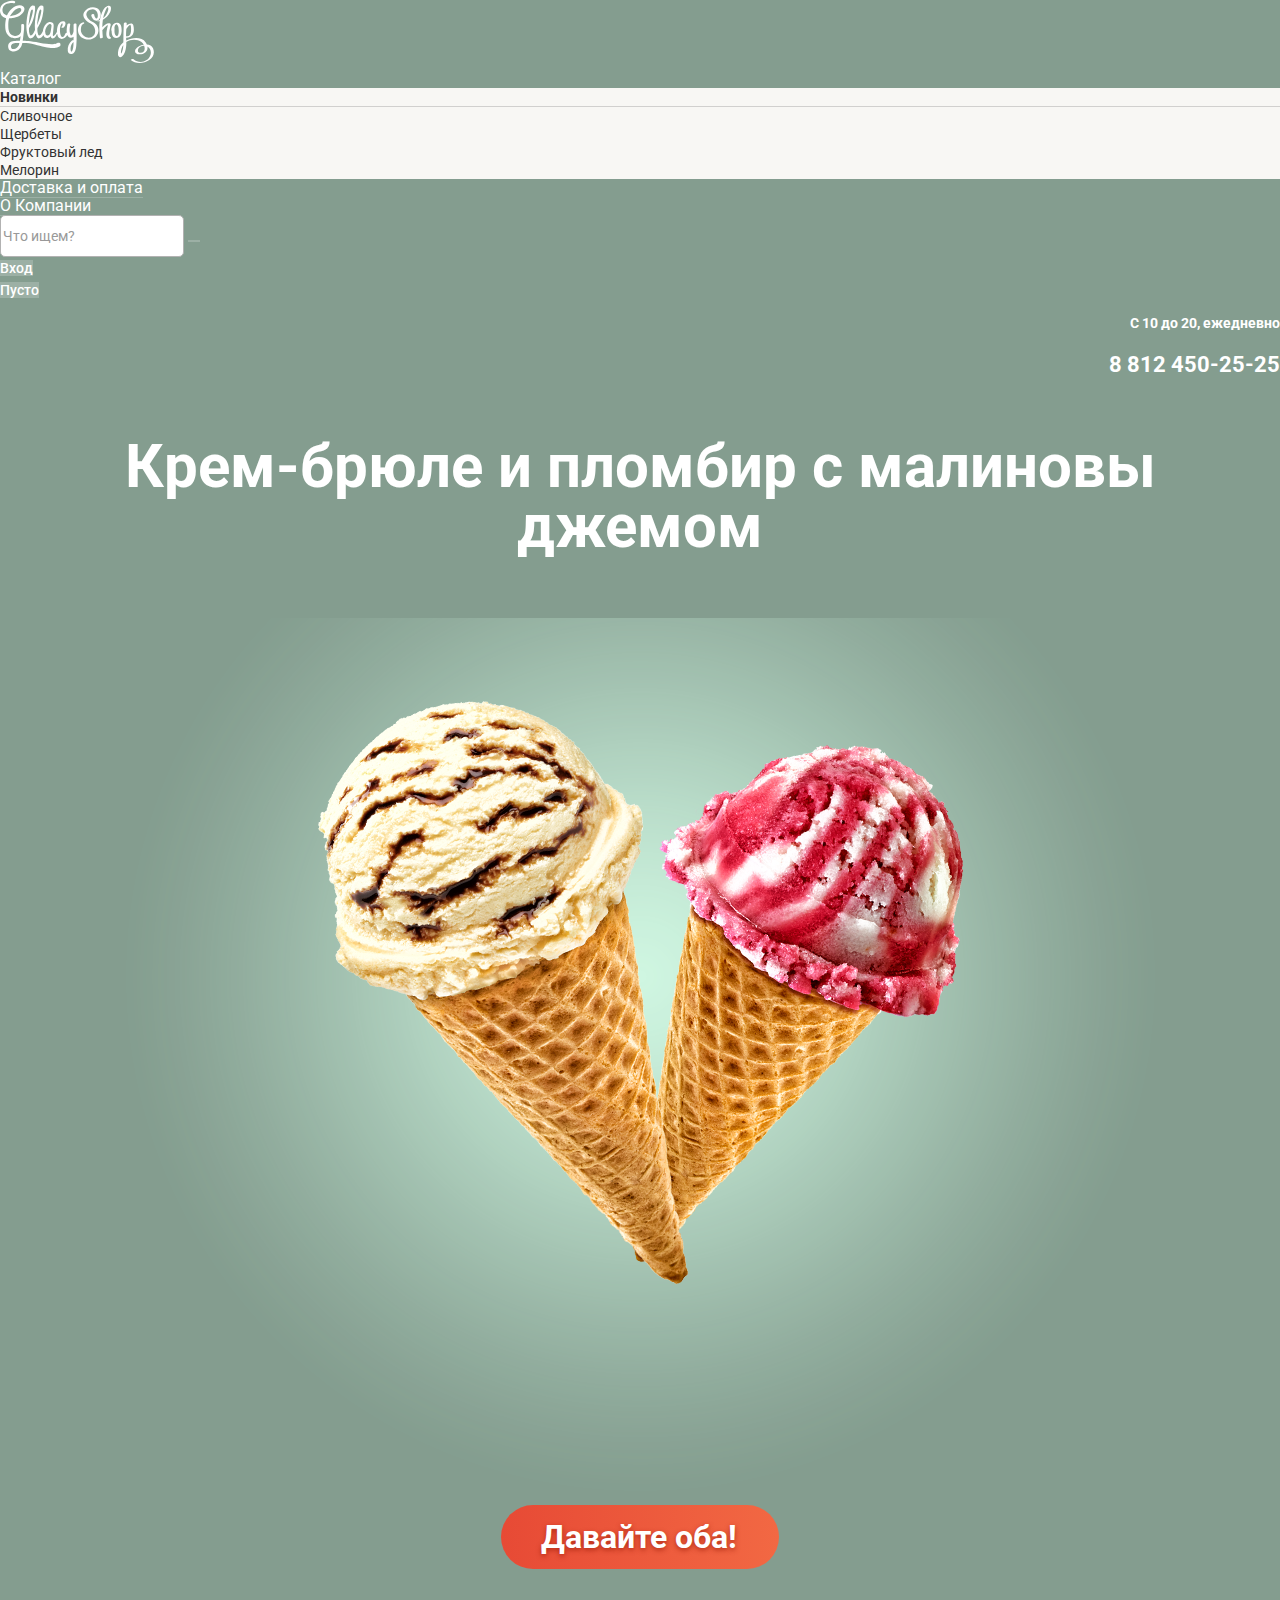
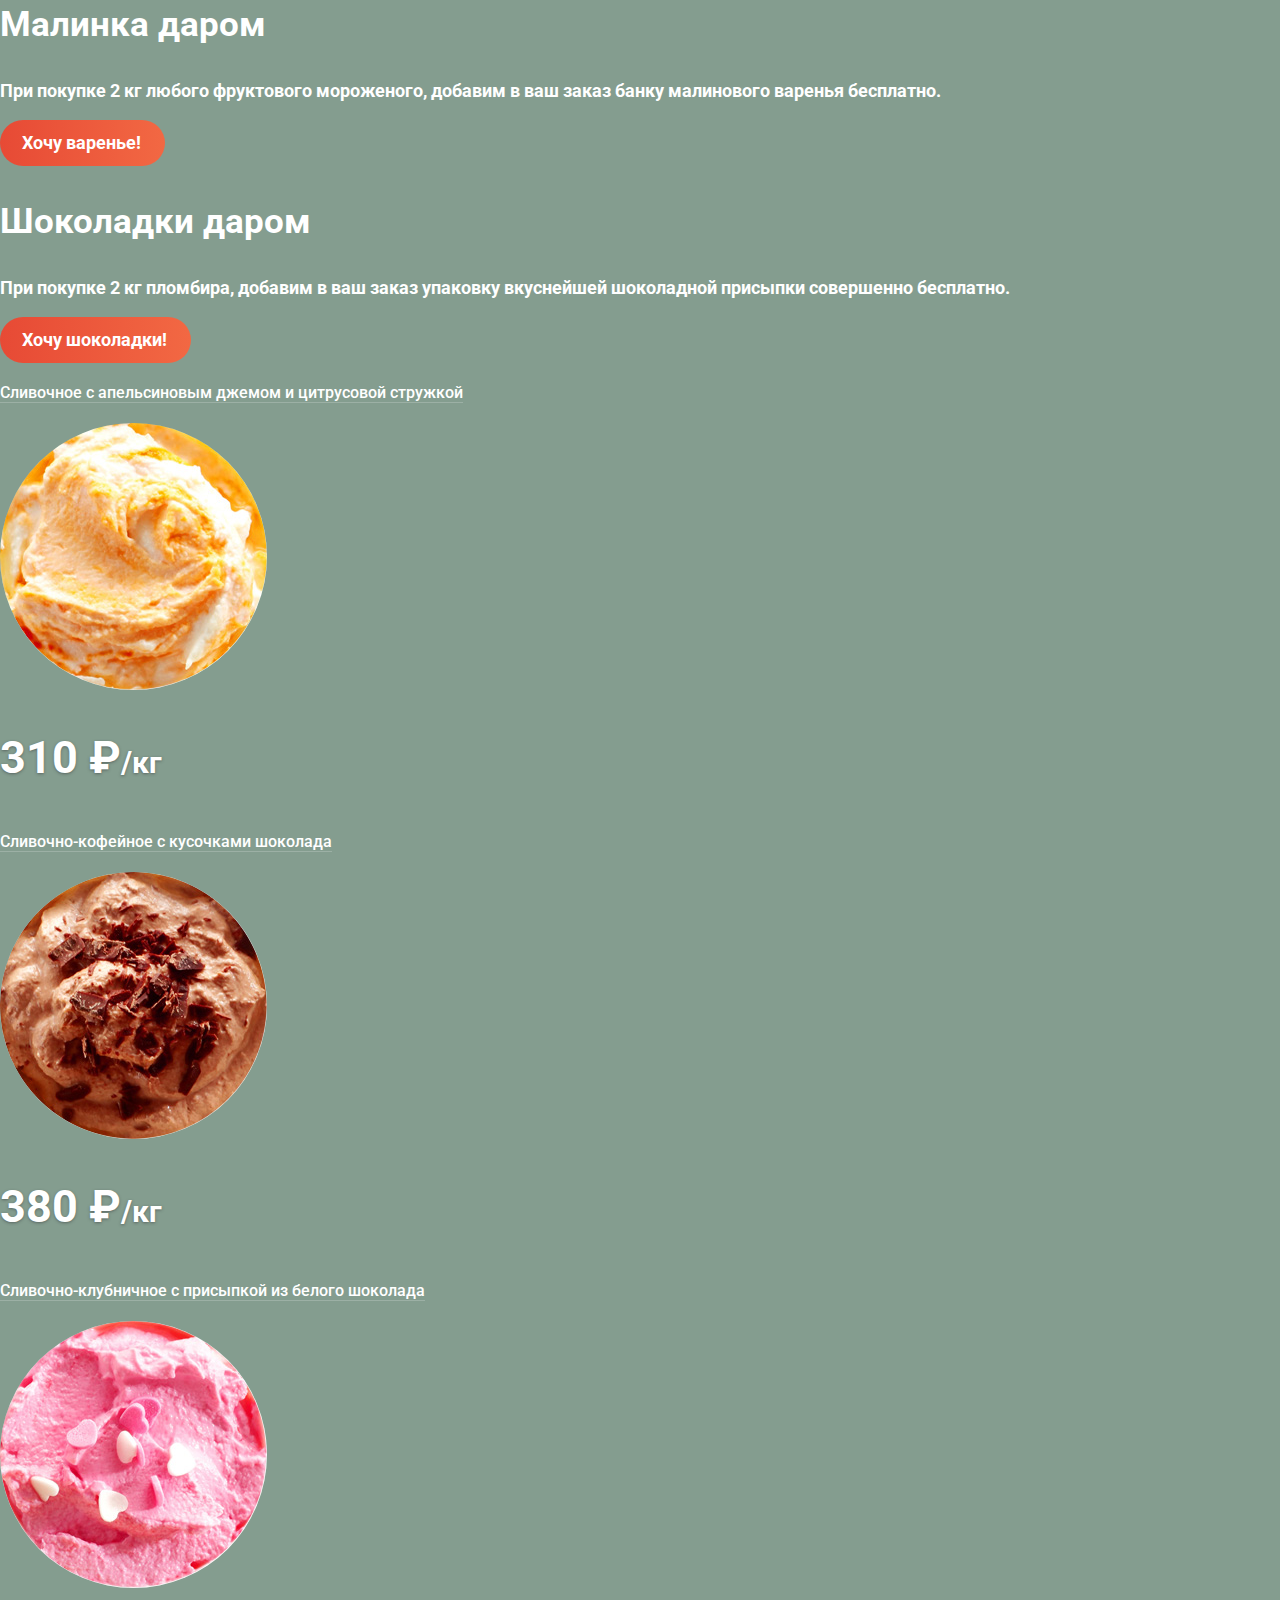
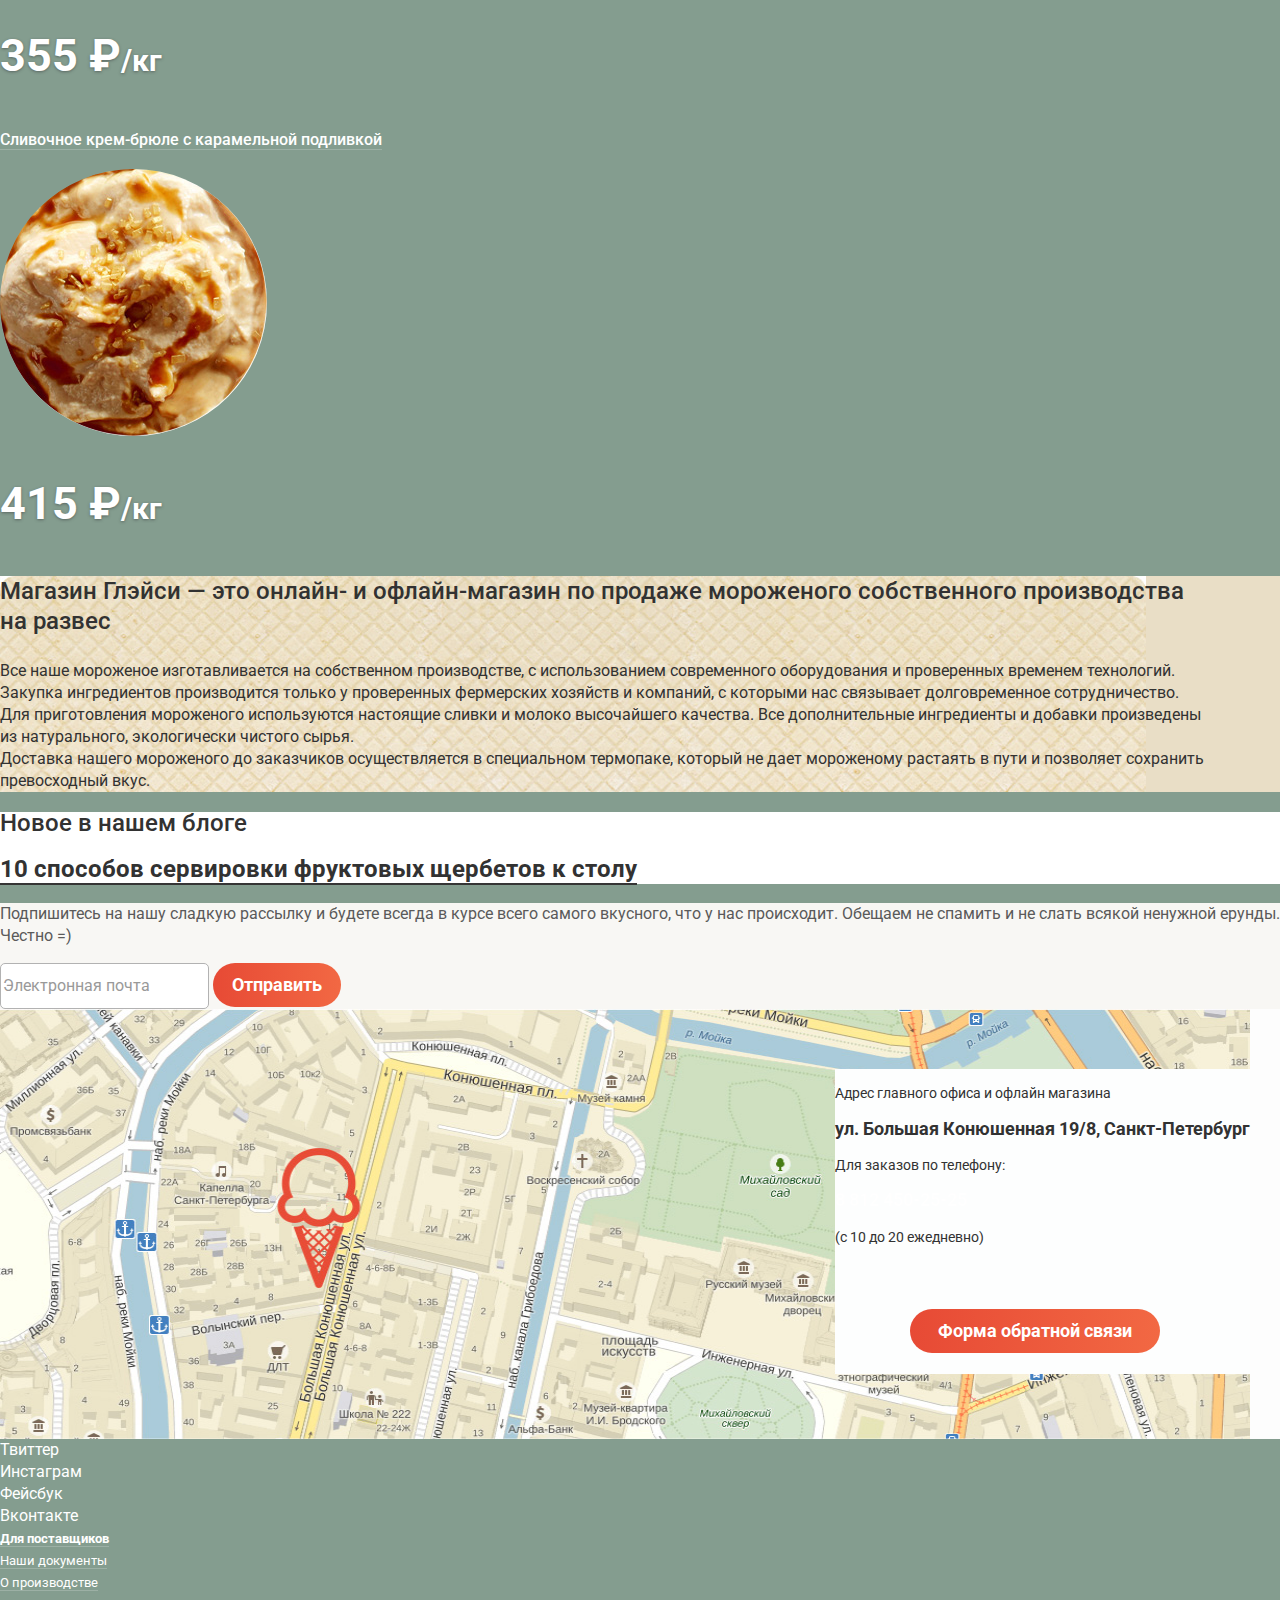
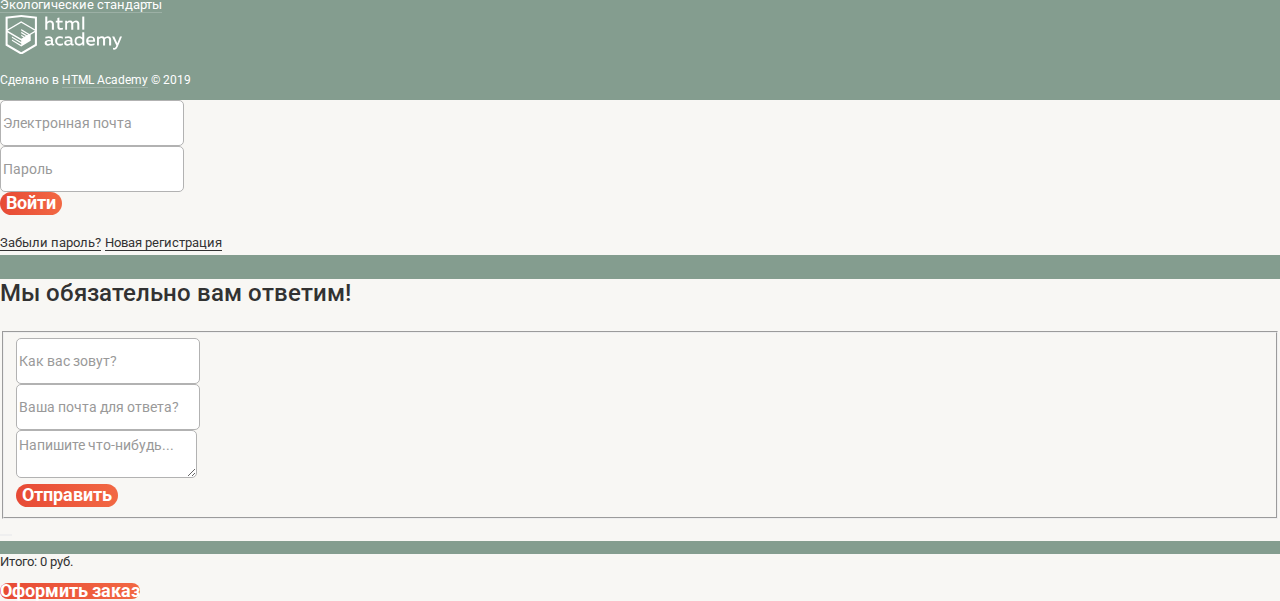
<file: index.html>
<!DOCTYPE html>
<html lang="ru">
  <head>
    <meta charset="utf-8">
    <title>Gllacy Shop</title>
    <link href="https://fonts.googleapis.com/css?family=Roboto:400,500,700&display=swap&subset=cyrillic" rel="stylesheet">
    <link href="css/normalize.css" rel="stylesheet">
    <link href="css/style.css" rel="stylesheet">
  </head>
  <body class="page-body">
    <header class="page-header">

      <a class="page-logo">
        <img class="page-logo__img" src="img/logo.svg" width="154" height="64" alt="Логотип магазина мороженого Gllacy Shop">
      </a>

      <nav class="page-nav">
        <ul class="page-nav__list list-style-reset">
          <li class="page-nav__item catalog-dropdown">
            <a class="page-nav__link" href="#">Каталог</a>
            <ul class="catalog-dropdown__list list-style-reset">
              <li class="catalog-dropdown__item catalog-dropdown__item--new">
                <a class="catalog-dropdown__link" href="#">Новинки</a>
              </li>
              <li class="catalog-dropdown__item">
                <a class="catalog-dropdown__link" href="catalog.html">Сливочное</a>
              </li>
              <li class="catalog-dropdown__item">
                <a class="catalog-dropdown__link" href="#">Щербеты</a>
              </li>
              <li class="catalog-dropdown__item">
                <a class="catalog-dropdown__link" href="#">Фруктовый лед</a>
              </li>
              <li class="catalog-dropdown__item">
                <a class="catalog-dropdown__link" href="#">Мелорин</a>
              </li>
            </ul>
          </li>
          <li class="page-nav__item">
            <a class="page-nav__link" href="conditions.html">Доставка и&nbsp;оплата</a>
          </li>
          <li class="page-nav__item">
            <a class="page-nav__link" href="about-company.html">О&nbsp;Компании</a>
          </li>
        </ul>
      </nav>

      <form class="pop-up pop-up-page-search" method="get" name="search" action="https://echo.htmlacademy.ru" aria-label="Форма для поиска по сайту">
        <input class="pop-up-page-search__input input-style" type="search" name="search" placeholder="Что ищем?" aria-label="Поле для ввода запроса">
        <button class="btn btn-ui btn-search" type="submit" aria-label="Кнопка отправки запроса"></button>
      </form>

      <ul class="interface-btns-list list-style-reset">
        <li class="interface-btns-list__item btn-enter">
          <a class="btn btn-ui btn-enter" href="#">Вход</a>
        </li>
        <li class="interface-btns-list__item btn-cart">
          <a class="btn btn-ui btn-cart" href="#">Пусто</a>
        </li>
      </ul>

      <p class="work-time">С&nbsp;10&nbsp;до&nbsp;20, ежедневно</p>
      <p class="telephone">
        <a class="telephone__link" href="tel:+78124502525" aria-label="Телефон по которому с нами можно связаться">8&nbsp;812 450-25-25</a>
      </p>

    </header>
    <main class="page-main">

      <h1 class="visually-hidden">Магазин мороженого Gllacy Shop</h1>

      <section class="slider">
        <h2 class="visually-hidden">Популярные наборы</h2>

        <input class="slider__input visually-hidden" type="radio" name="toggle" id="btn-1" aria-label="Кнопка показывающая первый слайд" checked>
        <input class="slider__input visually-hidden" type="radio" name="toggle" id="btn-2" aria-label="Кнопка показывающая второй слайд">
        <input class="slider__input visually-hidden" type="radio" name="toggle" id="btn-3" aria-label="Кнопка показывающая третий слайд">

        <div class="slider__controls">
          <label class="slider__label" for="btn-1"></label>
          <label class="slider__label" for="btn-2"></label>
          <label class="slider__label" for="btn-3"></label>
        </div>

        <div class="slider__slides">
          <div class="slide slide-1">
            <h3 class="slide__title">Крем-брюле и&nbsp;пломбир с&nbsp;малиновы джемом</h3>
            <img class="slide__img" src="img/2icecream-1.png" width="1045" height="881" alt="Крем-брюле и&nbsp;пломбир с&nbsp;малиновы джемом">
            <a class="btn btn--orange slide__link" href="#">Давайте оба!</a>
          </div>

          <div class="slide slide-2 visually-hidden">
            <h3 class="slide__title">Шоколадный пломбир и&nbsp;лимонный сорбет</h3>
            <img class="slide__img" src="img/2icecream-2.png" width="1045" height="881" alt="Шоколадный пломбир и&nbsp;лимонный сорбет">
              <a class="btn btn--orange slide__link" href="#">Давайте оба!</a>
          </div>

          <div class="slide slide-3 visually-hidden">
            <h3 class="slide__title">Пломбир с&nbsp;помадкой и&nbsp;клубничный щербет</h3>
            <img class="slide__img" src="img/2icecream-3.png" width="1045" height="881" alt="Пломбир с&nbsp;помадкой и&nbsp;клубничный щербет">
              <a class="btn btn--orange slide__link" href="#">Давайте оба!</a>
          </div>
        </div>
      </section>

      <section class="stock">
        <h2 class="visually-hidden">Акции</h2>

        <ul class="stock__list list-style-reset">
          <li class="stock__item">
            <h3 class="stock__subtitle">Малинка даром</h3>
            <p class="stock__info">При покупке 2&nbsp;кг любого фруктового мороженого, добавим в&nbsp;ваш заказ банку малинового варенья бесплатно.</p>
            <a class="btn btn--orange stock__link" href="#">Хочу варенье!</a>
          </li>

          <li class="stock__item">
            <h3 class="stock__subtitle">Шоколадки даром</h3>
            <p class="stock__info">При покупке 2&nbsp;кг пломбира, добавим в&nbsp;ваш заказ упаковку вкуснейшей шоколадной присыпки совершенно бесплатно.</p>
            <a class="btn btn--orange stock__link" href="#">Хочу шоколадки!</a>
          </li>
        </ul>
      </section>

      <section class="hit">
        <h2 class="visually-hidden">Хит продаж</h2>

        <ul class="catalog__list list-style-reset">
          <li class="catalog__item">
            <article class="product">
              <h3 class="product__title">
                <a class="product__link" href="#">Сливочное с&nbsp;апельсиновым джемом и&nbsp;цитрусовой стружкой</a>
              </h3>
              <p class="product__image-wrapper">
                <a class="product__link" href="#">
                  <img class="product__image" src="img/icecrm1.jpg" width="267" height="267" alt="Сливочное с&nbsp;апельсиновым джемом и&nbsp;цитрусовой стружкой">
                </a>
              </p>
              <p class="product__price">310&nbsp;₽<span class="weight-unit">/кг</span></p>
            </article>
          </li>

          <li class="catalog__item">
            <article class="product">
              <h3 class="product__title">
                <a class="product__link" href="#">Сливочно-кофейное с&nbsp;кусочками шоколада</a>
              </h3>
              <p class="product__image-wrapper">
                <a class="product__link" href="#">
                  <img class="product__image" src="img/icecrm2.jpg" width="267" height="267" alt="Сливочно-кофейное с&nbsp;кусочками шоколада">
                </a>
              </p>
              <p class="product__price">380&nbsp;₽<span class="weight-unit">/кг</span></p>
            </article>
          </li>

          <li class="catalog__item">
            <article class="product">
              <h3 class="product__title">
                <a class="product__link" href="#">Сливочно-клубничное с&nbsp;присыпкой из&nbsp;белого шоколада</a>
              </h3>
              <p class="product__image-wrapper">
                <a class="product__link" href="#">
                  <img class="product__image" src="img/icecrm3.jpg" width="267" height="267" alt="Сливочно-клубничное с&nbsp;присыпкой из&nbsp;белого шоколада">
                </a>
              </p>
              <p class="product__price">355&nbsp;₽<span class="weight-unit">/кг</span></p>
            </article>
          </li>

          <li class="catalog__item">
            <article class="product">
              <h3 class="product__title">
                <a class="product__link" href="#">Сливочное крем-брюле с&nbsp;карамельной подливкой</a>
              </h3>
              <p class="product__image-wrapper">
                <a class="product__link" href="#">
                  <img class="product__image" src="img/icecrm4.jpg" width="267" height="267" alt="Сливочное крем-брюле с&nbsp;карамельной подливкой">
                </a>
              </p>
              <p class="product__price">415&nbsp;₽<span class="weight-unit">/кг</span></p>
            </article>
          </li>
        </ul>
      </section>

      <section class="about">
        <h2 class="visually-hidden">О магазине Gllacy Shop</h2>

        <p class="about__lead">Магазин Глэйси&nbsp;&mdash; это онлайн- и&nbsp;офлайн-магазин по&nbsp;продаже мороженого собственного производства на&nbsp;развес</p>

        <ul class="about-list list-style-reset">
          <li class="about__item">Все наше мороженое изготавливается на&nbsp;собственном производстве, с&nbsp;использованием современного оборудования и&nbsp;проверенных временем технологий.
          </li>

          <li class="about__item">Закупка ингредиентов производится только у&nbsp;проверенных фермерских хозяйств и&nbsp;компаний, с&nbsp;которыми нас связывает долговременное сотрудничество.
          </li>

          <li class="about__item">Для приготовления мороженого используются настоящие сливки и&nbsp;молоко высочайшего качества. Все дополнительные ингредиенты и&nbsp;добавки произведены из&nbsp;натурального, экологически чистого сырья.
          </li>

          <li class="about__item">Доставка нашего мороженого до&nbsp;заказчиков осуществляется в&nbsp;специальном термопаке, который не&nbsp;дает мороженому растаять в&nbsp;пути и&nbsp;позволяет сохранить превосходный вкус.
          </li>
        </ul>
      </section>

      <article class="preview">
        <h2 class="title preview__title">Новое в&nbsp;нашем блоге</h2>

        <h3 class="preview__heading">
          <a class="preview__link" href="#">10&nbsp;способов сервировки фруктовых щербетов к&nbsp;столу</a>
        </h3>
      </article>

      <section class="subscribe">
        <h2 class="visually-hidden">Сладкая рассылка</h2>

        <p>Подпишитесь на&nbsp;нашу сладкую рассылку и&nbsp;будете всегда в&nbsp;курсе всего самого вкусного, что у&nbsp;нас происходит. Обещаем не&nbsp;спамить и&nbsp;не&nbsp;слать всякой ненужной ерунды. Честно =)</p>

        <form class="subscribe__form subscribe-form" method="get" name="subscribe" action="https://echo.htmlacademy.ru" aria-label="Форма обратной связи">
          <input class="input-text subscribe-form__input input-style" type="text" name="email" placeholder="Электронная почта" aria-label="Поле для ввода адреса электронной почты пользователя">
          <button class="btn btn--orange subscribe-form__btn" type="submit" value="send-sub">Отправить</button>
        </form>
      </section>

      <section class="contacts">
        <h2 class="visually-hidden">Как нас найти</h2>

        <img src="img/map-and-pointer.jpg" width="1250" height="430" alt="Наше местоположение на карте">

        <div class="contacts-info">
          <p class="contacts-info__text">Адрес главного офиса и&nbsp;офлайн магазина</p>
          <address class="contacts-info__address">ул. Большая Конюшенная 19/8, Санкт-Петербург</address>
          <p class="contacts-info__text">Для заказов по телефону:</p>
          <a class="contacts-info__phone" href="tel:+78124502525" aria-label="Телефон по которому с нами можно связаться">8&nbsp;812 450-25-25</a>
          <p class="contacts-info__text">(с 10 до 20 ежедневно)</p>
        </div>

        <a class="btn btn--orange contacts-info__btn" href="#">Форма обратной связи</a>
      </section>

    </main>
    <footer class="page-footer">

      <ul class="socials list-style-reset">
        <li class="socials__btn">
          <a class="socials__link" href="#" aria-label="Наш аккаунт в Твиттере">Твиттер</a>
        </li>
        <li class="socials__btn">
          <a class="socials__link" href="#" aria-label="Наш аккаунт в Инстаграме">Инстаграм</a>
        </li>
        <li class="socials__btn">
          <a class="socials__link" href="#" aria-label="Наш аккаунт в Фейсбуке">Фейсбук</a>
        </li>
        <li class="socials__btn">
          <a class="socials__link" href="#" aria-label="Наш аккаунт в Вконтакте">Вконтакте</a>
        </li>
      </ul>

      <ul class="helpful list-style-reset">
        <li class="helpful__item">
          <a class="helpful__link" href="#">Для поставщиков</a>
        </li>
        <li class="helpful__item">
          <a class="helpful__link" href="#">Наши документы</a>
        </li>
        <li class="helpful__item">
          <a class="helpful__link" href="#">О&nbsp;производстве</a>
        </li>
        <li class="helpful__item">
          <a class="helpful__link" href="#">Экологические стандарты</a>
        </li>
      </ul>

      <div class="copyright">
        <a class="copyright__link-img" href="https://htmlacademy.ru/intensive/htmlcss" aria-label="Логотип HTML Academy">
          <img class="copyright__logo" src="img/logo-htmlacademy-small.svg" width="122" height="39" alt="Логотип HTML Academy">
        </a>
        <p class="copyright__text">Сделано в <a class="copyright__link" href="https://htmlacademy.ru/intensive/htmlcss">HTML Academy</a> © 2019</p>
      </div>

    </footer>

    <section class="pop-up pop-up-login">
      <h2 class="visually-hidden">Форма для входа в учетную запись</h2>
      
      <form class="pop-up-login__form" method="get" name="pop-up-login" action="https://echo.htmlacademy.ru">
        <input class="pop-up-login__input input-style" type="text" name="pop-up-login-e-mail" placeholder="Электронная почта" aria-label="Поле для ввода адреса электронной почты пользователя"><br>
        <input class="pop-up-login__input input-style" type="text" name="pop-up-login-password" placeholder="Пароль" aria-label="Поле для ввода пароля учетной записи пользователя"><br>
        <button class="btn btn--orange pop-up-login__btn" type="submit">Войти</button>

        <p class="pop-up-login__links">
          <a class="pop-up-login__link" href="#">Забыли пароль?</a>
          <a class="pop-up-login__link" href="#">Новая регистрация</a>
        </p>
      </form>
    </section>

    <section class="modal modal-feedback">
      <h2 class="visually-hidden">Форма обратной связи</h2>
      <p class="modal-feedback__info">Мы обязательно вам ответим!</p>
      <form class="modal-feedback__form" method="get" name="modal-feedback" action="https://echo.htmlacademy.ru">
        <fieldset class="modal-feedback__fieldset">
          <legend class="visually-hidden">Форма для обратной связи</legend>
          <input class="modal-feedback__input input-style" type="text" name="modal-feedback-name" placeholder="Как вас зовут?"><br>
          <input class="modal-feedback__input input-style" type="text" name="modal-feedback-e-mail" placeholder="Ваша почта для ответа?"><br>
          <textarea class="modal-feedback__textarea input-style" name="modal-feedback-comment" placeholder="Напишите что-нибудь..." rows="5"></textarea><br>
          <button class="btn btn--orange modal-feedback__btn-send" type="submit">Отправить</button>
        </fieldset>
      </form>
      <button class="btn modal-feedback__btn-close" type="button" aria-label="Кнопка - закрыть"></button>
    </section>

    <section class="pop-up pop-up-cart">
      <h2 class="visually-hidden">Ваша корзина</h2>
      <p>Итого: 0 руб.</p>
      <a class="btn btn--orange pop-up-cart__link" href="#">Оформить заказ</a>
    </section>
  </body>
</html>
</file>
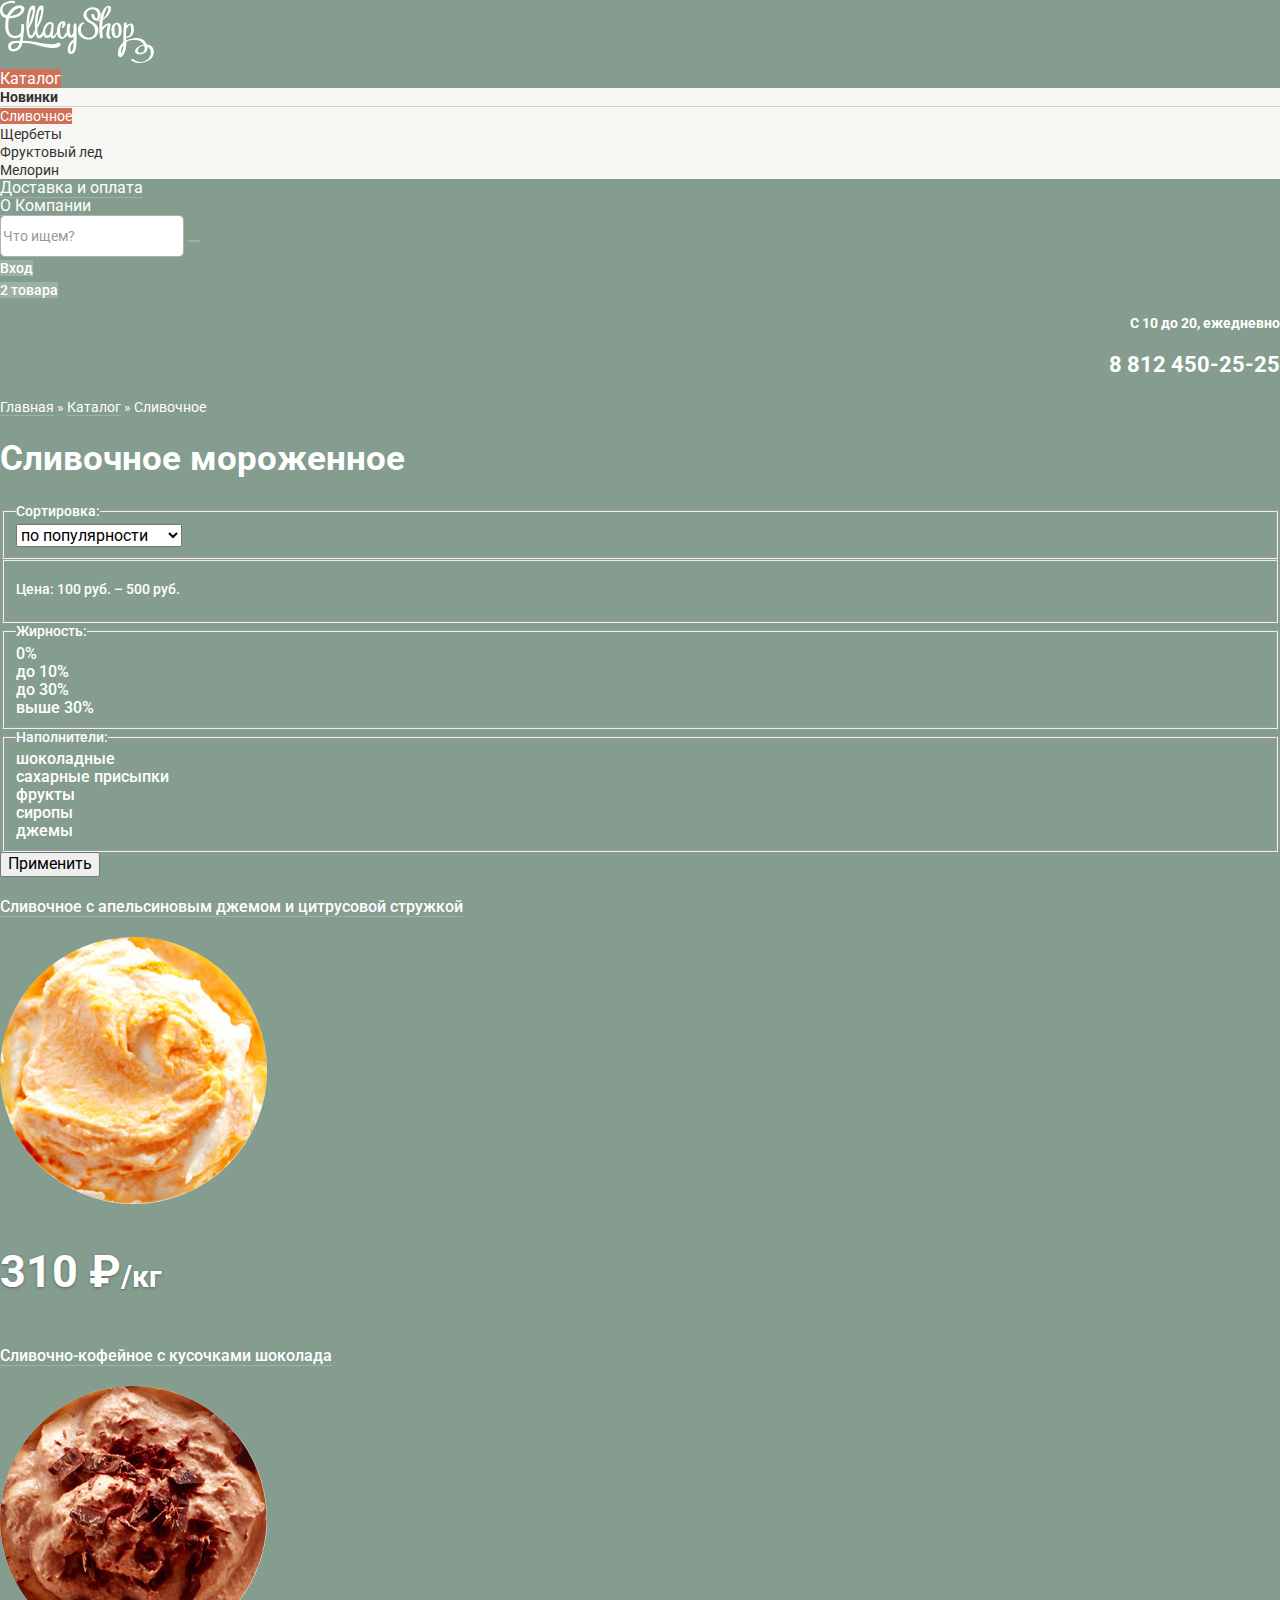
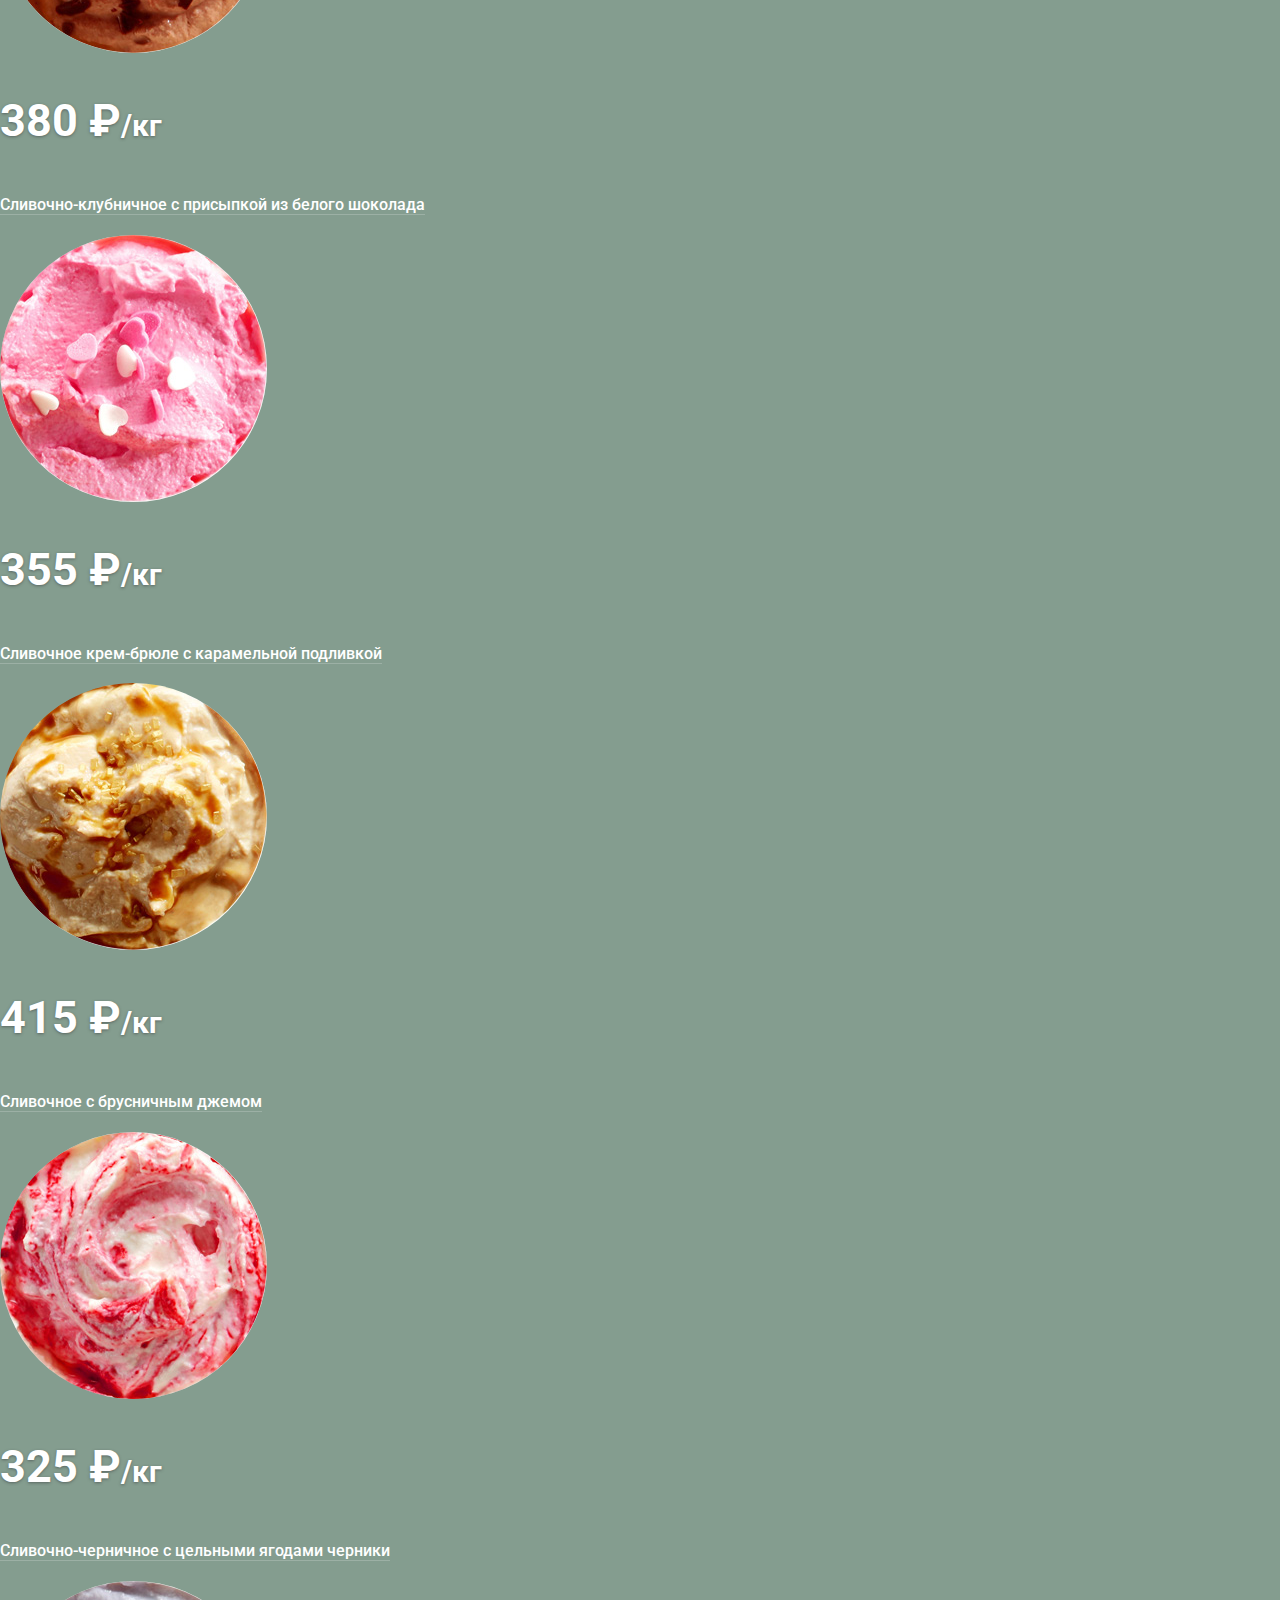
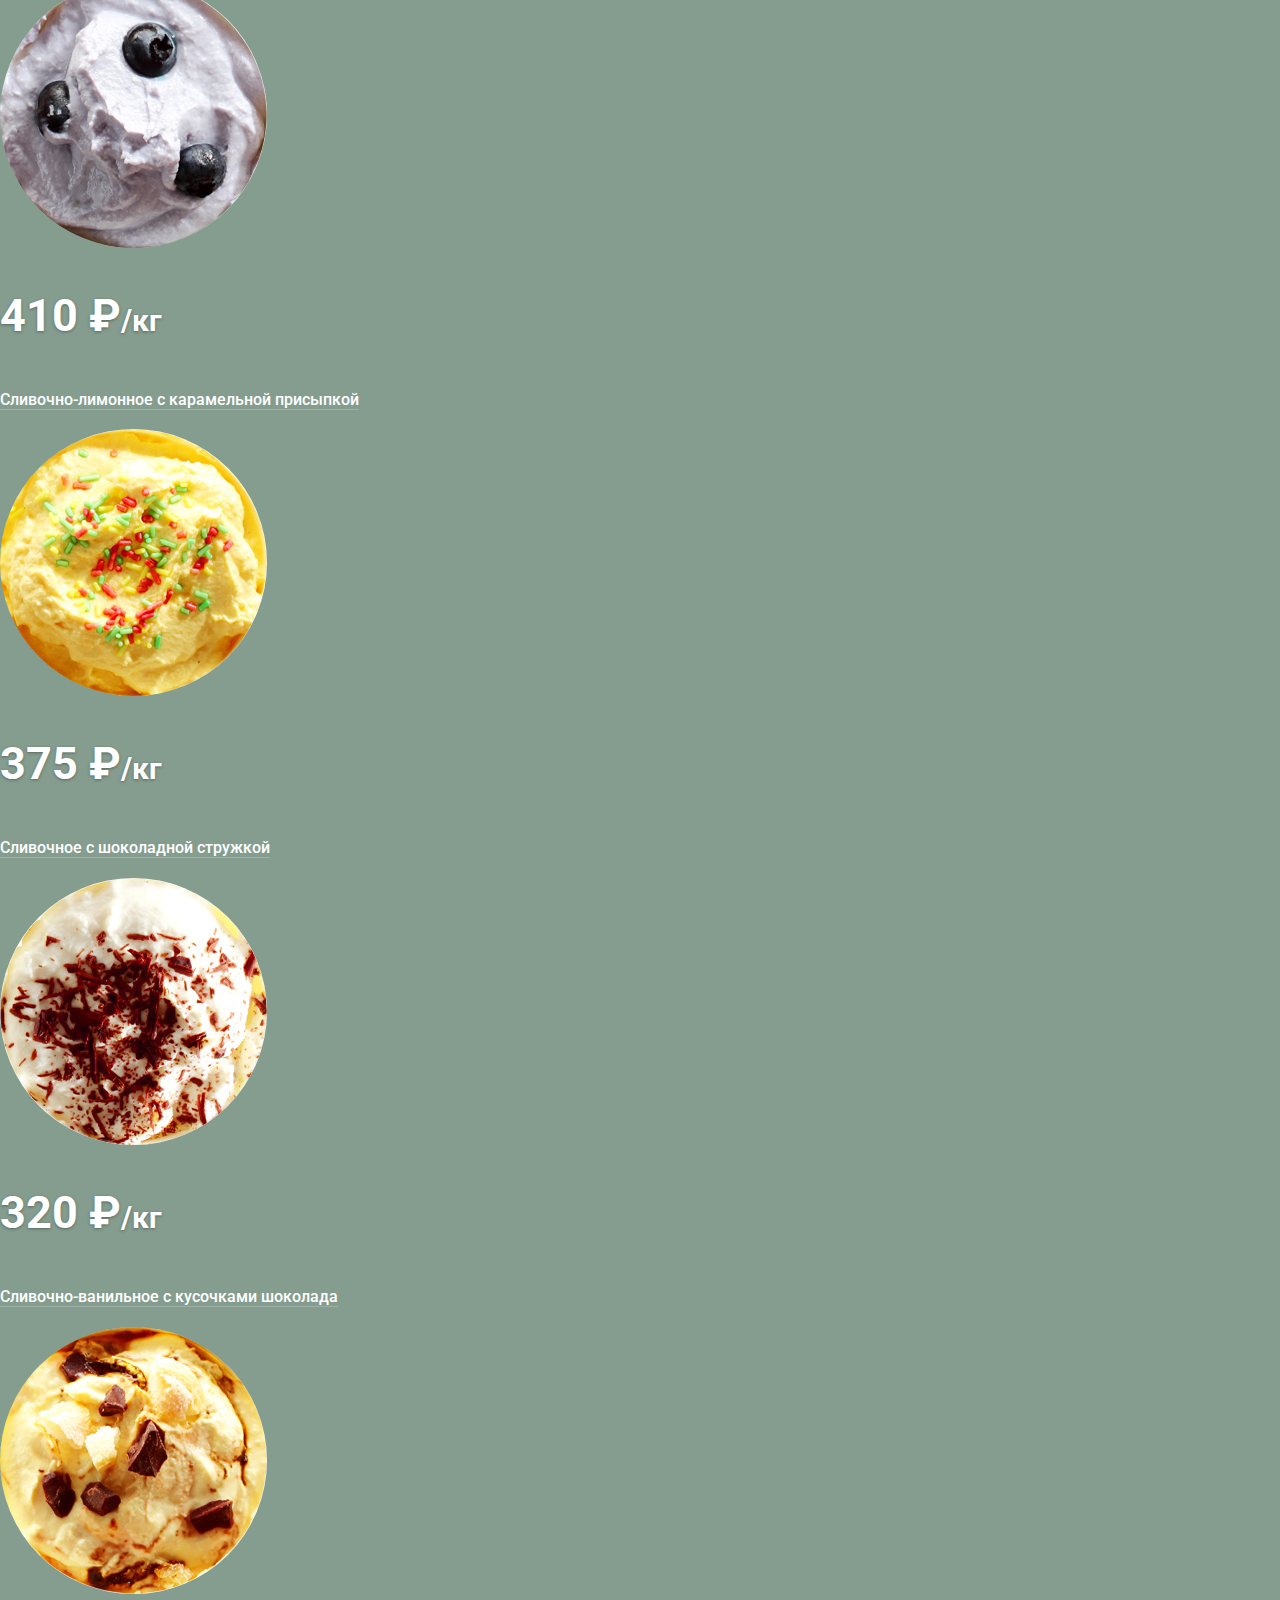
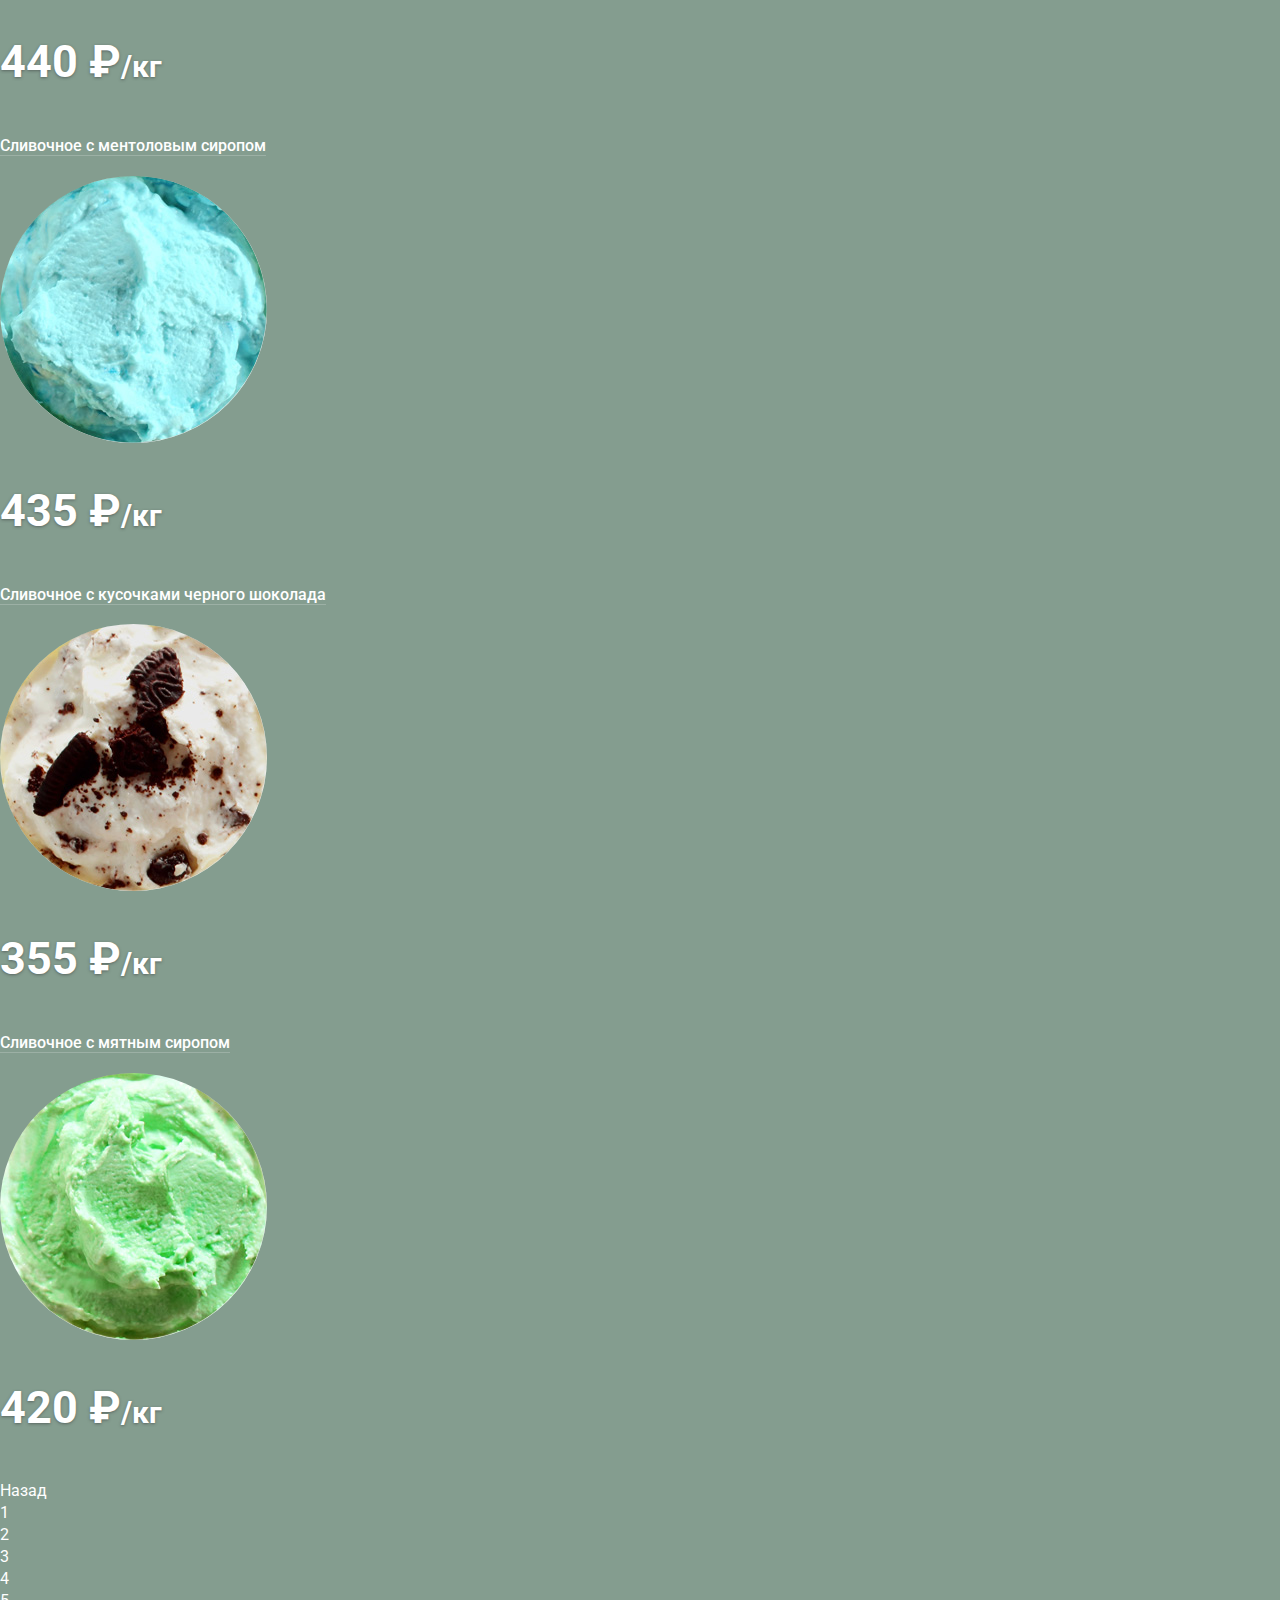
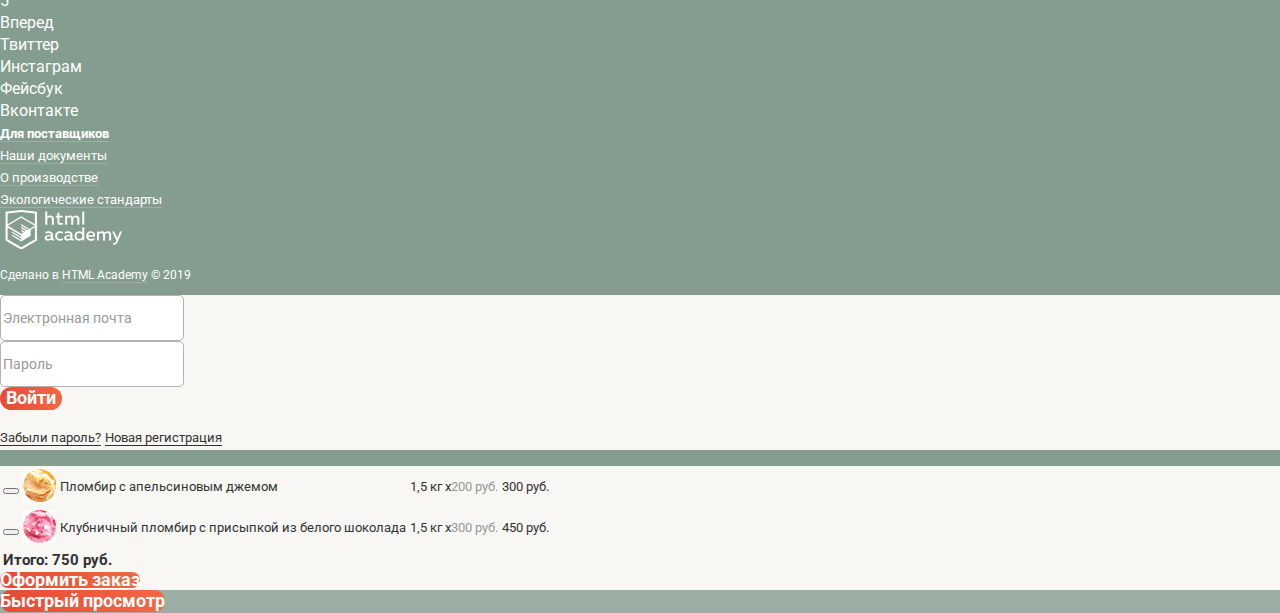
<file: catalog.html>
<!DOCTYPE html>
<html lang="ru">
  <head>
    <meta charset="utf-8">
    <title>Gllacy Shop/Каталог</title>
    <link href="https://fonts.googleapis.com/css?family=Roboto:400,500,700&display=swap&subset=cyrillic" rel="stylesheet">
    <link href="css/normalize.css" rel="stylesheet">
    <link href="css/style.css" rel="stylesheet">
  </head>
  <body class="page-body">
    <header class="page-header">

      <a class="page-logo" href="index.html" aria-label="Логотип Gllacy Shop">
        <img class="page-logo__img" src="img/logo.svg" width="154" height="64" alt="Логотип магазина мороженого Gllacy Shop">
      </a>

      <nav class="page-nav">
        <ul class="page-nav__list list-style-reset">
          <li class="page-nav__item catalog-dropdown page-nav--active">
            <a class="page-nav__link page-nav__link--active" href="#">Каталог</a>
            <ul class="catalog-dropdown__list list-style-reset">
              <li class="catalog-dropdown__item catalog-dropdown__item--new">
                <a class="catalog-dropdown__link" href="#">Новинки</a>
              </li>
              <li class="catalog-dropdown__item">
                <a class="catalog-dropdown__link catalog-dropdown__link--active">Сливочное</a>
              </li>
              <li class="catalog-dropdown__item">
                <a class="catalog-dropdown__link" href="#">Щербеты</a>
              </li>
              <li class="catalog-dropdown__item">
                <a class="catalog-dropdown__link" href="#">Фруктовый лед</a>
              </li>
              <li class="catalog-dropdown__item">
                <a class="catalog-dropdown__link" href="#">Мелорин</a>
              </li>
            </ul>
          </li>
          <li class="page-nav__item">
            <a class="page-nav__link" href="conditions.html">Доставка и&nbsp;оплата</a>
          </li>
          <li class="page-nav__item">
            <a class="page-nav__link" href="about-company.html">О&nbsp;Компании</a>
          </li>
        </ul>
      </nav>

      <form class="pop-up pop-up-page-search" method="get" name="search" action="https://echo.htmlacademy.ru" aria-label="Форма для поиска по сайту">
        <input class="pop-up-page-search__input input-style" type="search" name="search" placeholder="Что ищем?" aria-label="Поле для ввода запроса">
        <button class="btn btn-ui btn-search" type="submit" aria-label="Кнопка отправки запроса"></button>
      </form>

      <ul class="interface-btns-list list-style-reset">
        <li class="interface-btns-list__item btn-enter">
          <a class="btn btn-ui btn-enter" href="#">Вход</a>
        </li>
        <li class="interface-btns-list__item btn-cart">
          <a class="btn btn-ui btn-cart" href="#">2 товара</a>
        </li>
      </ul>

      <p class="work-time">С&nbsp;10&nbsp;до&nbsp;20, ежедневно</p>
      <p class="telephone">
        <a class="telephone__link" href="tel:+78124502525" aria-label="Телефон по которому с нами можно связаться">8&nbsp;812 450-25-25</a>
      </p>

    </header>
    <main class="page-main">

      <ul class="breadcrumbs list-style-reset">
        <li class="breadcrumbs__item">
          <a class="breadcrumbs__link" href="index.html">Главная</a>
        </li>
        <li class="breadcrumbs__item">
          <a class="breadcrumbs__link" href="catalog.html">Каталог</a>
        </li>
        <li class="breadcrumbs__item breadcrumbs__item--active">
          Сливочное
        </li>
      </ul>

      <h1 class="main-title">Сливочное мороженное</h1>

      <section class="filters">
        <h2 class="visually-hidden">Фильтр продукции</h2>
        
        <form class="filters__form filters-form" method="get" name="filters-form" action="https://echo.htmlacademy.ru">
          <fieldset class="filters__fieldset filter-sort">
            <legend class="filters__caption">Сортировка:</legend>
            <select class="filter-sort__select" name="sort">
              <option class="filter-sort__option" value="a1" selected>по популярности</option>
              <option class="filter-sort__option" value="a2">сначала недорогие</option>
              <option class="filter-sort__option" value="a3">сначала дорогие</option>
              <option class="filter-sort__option" value="a4">по жирности</option>
            </select>
          </fieldset>

          <fieldset class="filters__fieldset filter-price">
            <p class="filters__caption">Цена: 100 руб. – 500 руб.</p>
            <!-- Здесь будет форма -->
          </fieldset>

          <fieldset class="filters__fieldset filter-fat">
            <legend class="filters__caption">Жирность:</legend>
            <ul class="filter-fat__list list-style-reset">
              <li class="filter-fat__item">
                <input class="filter-fat__input fat-input-0 visually-hidden" type="radio" name="fat" id="fat-0" value="c1">
                <label class="filter-fat__label fat-label-0" for="fat-0">0%</label>
              </li>
              <li class="filter-fat__item">
                <input class="filter-fat__input fat-input-10 visually-hidden" type="radio" name="fat" id="fat-10" value="c2" checked>
                <label class="filter-fat__label fat-label-10" for="fat-10">до 10%</label>
              </li>
              <li class="filter-fat__item">
                <input class="filter-fat__input fat-input-30 visually-hidden" type="radio" name="fat" id="fat-30" value="c3">
                <label class="filter-fat__label fat-label-30" for="fat-30">до 30%</label>
              </li>
              <li class="filter-fat__item">
                <input class="filter-fat__input fat-input-more30 visually-hidden" type="radio" name="fat" id="fat-more30" value="c4">
                <label class="filter-fat__label fat-label-more30" for="fat-more30">выше 30%</label>
              </li>
            </ul>
          </fieldset>

          <fieldset class="filters__fieldset filter-fillers">
            <legend class="filters__caption">Наполнители:</legend>
            <ul class="filter-fillers__list list-style-reset">
              <li class="filter-fillers__item">
                <input class="filter-fillers__input fillers-input-chocolate visually-hidden" type="checkbox" name="chocolate" id="checkbox-chocolate"  value="d1" checked>
                <label class="filter-fillers__label fillers-label-chocolate" for="checkbox-chocolate">шоколадные</label>
              </li>
              <li class="filter-fillers__item">
                <input class="filter-fillers__input fillers-input-sugar visually-hidden" type="checkbox" name="sugar" id="checkbox-sugar" value="d2" checked>
                <label class="filter-fillers__label fillers-label-sugar" for="checkbox-sugar">сахарные присыпки</label>
              </li>
              <li class="filter-fillers__item">
                <input class="filter-fillers__input fillers-input-fruts visually-hidden" type="checkbox" name="fruts" id="checkbox-fruts" value="d3">
                <label class="filter-fillers__label fillers-label-fruts" for="checkbox-fruts">фрукты</label>
              </li>
              <li class="filter-fillers__item">
                <input class="filter-fillers__input fillers-input-sirop visually-hidden" type="checkbox" name="sirop" id="checkbox-sirop" value="d4">
                <label class="filter-fillers__label fillers-label-sirop" for="checkbox-sirop">сиропы</label>
              </li>
              <li class="filter-fillers__item">
                <input class="filter-fillers__input fillers-input-jam visually-hidden" type="checkbox" name="jam" id="checkbox-jam" value="d5">
                <label class="filter-fillers__label fillers-label-jam" for="checkbox-jam">джемы</label>
              </li>
            </ul>
          </fieldset>

          <button class="filters__btn" type="submit">Применить</button>
        </form>
      </section>

      <section class="catalog">
        <h2 class="visually-hidden">Каталог продукции</h2>
        <ul class="catalog__list list-style-reset">
          <li class="catalog__item">
            <article class="product">
              <h3 class="product__title">
                <a class="product__link" href="#">Сливочное с&nbsp;апельсиновым джемом и&nbsp;цитрусовой стружкой</a>
              </h3>
              <p class="product__image-wrapper">
                <a class="product__link" href="#">
                  <img class="product__image" src="img/icecrm1.jpg" width="267" height="267" alt="Сливочное с&nbsp;апельсиновым джемом и&nbsp;цитрусовой стружкой">
                </a>
              </p>
              <p class="product__price">310&nbsp;₽<span class="weight-unit">/кг</span></p>
            </article>
          </li>

          <li class="catalog__item">
            <article class="product">
              <h3 class="product__title">
                <a class="product__link" href="#">Сливочно-кофейное с&nbsp;кусочками шоколада</a>
              </h3>
              <p class="product__image-wrapper">
                <a class="product__link" href="#">
                  <img class="product__image" src="img/icecrm2.jpg" width="267" height="267" alt="Сливочно-кофейное с&nbsp;кусочками шоколада">
                </a>
              </p>
              <p class="product__price">380&nbsp;₽<span class="weight-unit">/кг</span></p>
            </article>
          </li>

          <li class="catalog__item">
            <article class="product">
              <h3 class="product__title">
                <a class="product__link" href="#">Сливочно-клубничное с&nbsp;присыпкой из&nbsp;белого шоколада</a>
              </h3>
              <p class="product__image-wrapper">
                <a class="product__link" href="#">
                  <img class="product__image" src="img/icecrm3.jpg" width="267" height="267" alt="Сливочно-клубничное с&nbsp;присыпкой из&nbsp;белого шоколада">
                </a>
              </p>
              <p class="product__price">355&nbsp;₽<span class="weight-unit">/кг</span></p>
            </article>
          </li>

          <li class="catalog__item">
            <article class="product">
              <h3 class="product__title">
                <a class="product__link" href="#">Сливочное крем-брюле с&nbsp;карамельной подливкой</a>
              </h3>
              <p class="product__image-wrapper">
                <a class="product__link" href="#">
                  <img class="product__image" src="img/icecrm4.jpg" width="267" height="267" alt="Сливочное крем-брюле с&nbsp;карамельной подливкой">
                </a>
              </p>
              <p class="product__price">415&nbsp;₽<span class="weight-unit">/кг</span></p>
            </article>
          </li>

          <li class="catalog__item">
            <article class="product">
              <h3 class="product__title">
                <a class="product__link" href="#">Сливочное с&nbsp;брусничным джемом</a>
              </h3>
              <p class="product__image-wrapper">
                <a class="product__link" href="#">
                  <img class="product__image" src="img/icecrm5.jpg" width="267" height="267" alt="Сливочное с&nbsp;брусничным джемом">
                </a>
              </p>
              <p class="product__price">325&nbsp;₽<span class="weight-unit">/кг</span></p>
            </article>
          </li>

          <li class="catalog__item">
            <article class="product">
              <h3 class="product__title">
                <a class="product__link" href="#">Сливочно-черничное с&nbsp;цельными ягодами черники</a>
              </h3>
              <p class="product__image-wrapper">
                <a class="product__link" href="#">
                  <img class="product__image" src="img/icecrm6.jpg" width="267" height="267" alt="Сливочно-черничное с&nbsp;цельными ягодами черники">
                </a>
              </p>
              <p class="product__price">410&nbsp;₽<span class="weight-unit">/кг</span></p>
            </article>
          </li>

          <li class="catalog__item">
            <article class="product">
              <h3 class="product__title">
                <a class="product__link" href="#">Сливочно-лимонное с&nbsp;карамельной присыпкой</a>
              </h3>
              <p class="product__image-wrapper">
                <a class="product__link" href="#">
                  <img class="product__image" src="img/icecrm7.jpg" width="267" height="267" alt="Сливочно-лимонное с&nbsp;карамельной присыпкой">
                </a>
              </p>
              <p class="product__price">375&nbsp;₽<span class="weight-unit">/кг</span></p>
            </article>
          </li>

          <li class="catalog__item">
            <article class="product">
              <h3 class="product__title">
                <a class="product__link" href="#">Сливочное с&nbsp;шоколадной стружкой</a>
              </h3>
              <p class="product__image-wrapper">
                <a class="product__link" href="#">
                  <img class="product__image" src="img/icecrm8.jpg" width="267" height="267" alt="Сливочное с&nbsp;шоколадной стружкой">
                </a>
              </p>
              <p class="product__price">320&nbsp;₽<span class="weight-unit">/кг</span></p>
            </article>
          </li>

          <li class="catalog__item">
            <article class="product">
              <h3 class="product__title">
                <a class="product__link" href="#">Сливочно-ванильное с&nbsp;кусочками шоколада</a>
              </h3>
              <p class="product__image-wrapper">
                <a class="product__link" href="#">
                  <img class="product__image" src="img/icecrm9.jpg" width="267" height="267" alt="Сливочно-ванильное с&nbsp;кусочками шоколада">
                </a>
              </p>
              <p class="product__price">440&nbsp;₽<span class="weight-unit">/кг</span></p>
            </article>
          </li>

          <li class="catalog__item">
            <article class="product">
              <h3 class="product__title">
                <a class="product__link" href="#">Сливочноe с&nbsp;ментоловым сиропом</a>
              </h3>
              <p class="product__image-wrapper">
                <a class="product__link" href="#">
                  <img class="product__image" src="img/icecrm10.jpg" width="267" height="267" alt="Сливочноe с&nbsp;ментоловым сиропом">
                </a>
              </p>
              <p class="product__price">435&nbsp;₽<span class="weight-unit">/кг</span></p>
            </article>
          </li>

          <li class="catalog__item">
            <article class="product">
              <h3 class="product__title">
                <a class="product__link" href="#">Сливочное с&nbsp;кусочками черного шоколада</a>
              </h3>
              <p class="product__image-wrapper">
                <a class="product__link" href="#">
                  <img class="product__image" src="img/icecrm11.jpg" width="267" height="267" alt="Сливочное с&nbsp;кусочками черного шоколада">
                </a>
              </p>
              <p class="product__price">355&nbsp;₽<span class="weight-unit">/кг</span></p>
            </article>
          </li>

          <li class="catalog__item">
            <article class="product">
              <h3 class="product__title">
                <a class="product__link" href="#">Сливочное с&nbsp;мятным сиропом</a>
              </h3>
              <p class="product__image-wrapper">
                <a class="product__link" href="#">
                  <img class="product__image" src="img/icecrm12.jpg" width="267" height="267" alt="Сливочное с&nbsp;мятным сиропом">
                </a>
              </p>
              <p class="product__price">420&nbsp;₽<span class="weight-unit">/кг</span></p>
            </article>
          </li>
        </ul>

        <ul class="pagination list-style-reset">
          <li class="pagination__item pag-btn-prev pag-prev--unactive"><a>Назад</a></li>
          <li class="pagination__item pagination__item--active"><a>1</a></li>
          <li class="pagination__item"><a href="#">2</a></li>
          <li class="pagination__item"><a href="#">3</a></li>
          <li class="pagination__item"><a href="#">4</a></li>
          <li class="pagination__item"><a href="#">5</a></li>
          <li class="pagination__item pag-btn-next"><a href="#next">Вперед</a></li>
        </ul>
      </section>

    </main>
    <footer>

      <ul class="socials list-style-reset">
        <li class="socials__btn">
          <a class="socials__link" href="#" aria-label="Наш аккаунт в Твиттере">Твиттер</a>
        </li>
        <li class="socials__btn">
          <a class="socials__link" href="#" aria-label="Наш аккаунт в Инстаграме">Инстаграм</a>
        </li>
        <li class="socials__btn">
          <a class="socials__link" href="#" aria-label="Наш аккаунт в Фейсбуке">Фейсбук</a>
        </li>
        <li class="socials__btn">
          <a class="socials__link" href="#" aria-label="Наш аккаунт в Вконтакте">Вконтакте</a>
        </li>
      </ul>

      <ul class="helpful list-style-reset">
        <li class="helpful__item">
          <a class="helpful__link" href="#">Для поставщиков</a>
        </li>
        <li class="helpful__item">
          <a class="helpful__link" href="#">Наши документы</a>
        </li>
        <li class="helpful__item">
          <a class="helpful__link" href="#">О&nbsp;производстве</a>
        </li>
        <li class="helpful__item">
          <a class="helpful__link" href="#">Экологические стандарты</a>
        </li>
      </ul>

      <div class="copyright">
        <a class="copyright__link-img" href="https://htmlacademy.ru/intensive/htmlcss" aria-label="Логотип HTML Academy">
          <img class="copyright__logo" src="img/logo-htmlacademy-small.svg" width="122" height="39" alt="Логотип HTML Academy">
        </a>
        <p class="copyright__text">Сделано в <a class="copyright__link" href="https://htmlacademy.ru/intensive/htmlcss">HTML Academy</a> © 2019</p>
      </div>

    </footer>

    <section class="pop-up pop-up-login">
      <h2 class="visually-hidden">Форма для входа в учетную запись</h2>
      <form class="pop-up-login__form" method="get" name="pop-up-login" action="https://echo.htmlacademy.ru">
        <input class="pop-up-login__input input-style" type="text" name="pop-up-login-e-mail" placeholder="Электронная почта" aria-label="Поле для ввода адреса электронной почты пользователя"><br>
        <input class="pop-up-login__input input-style" type="text" name="pop-up-login-password" placeholder="Пароль" aria-label="Поле для ввода пароля учетной записи пользователя"><br>
        <button class="btn btn--orange pop-up-login__btn" type="submit">Войти</button>

        <p class="pop-up-login__links">
          <a class="pop-up-login__link" href="#">Забыли пароль?</a>
          <a class="pop-up-login__link" href="#">Новая регистрация</a>
        </p>
      </form>
    </section>

    <section class="pop-up pop-up-cart">
      <h2 class="visually-hidden">Ваша корзина</h2>
      <table>
        <tbody>
          <tr>
            <td><button type="btn button" aria-label="Кнопка - убрать позицию из корзины"></button></td>
            <td><img src="img/super-small-ice1.jpg" width="33" height="33" alt="Пломбир с&nbsp;апельсиновым джемом"></td>
            <td>Пломбир с&nbsp;апельсиновым джемом</td>
            <td>1,5 кг x<span class="td-price">200 руб.</span></td>
            <td>300 руб.</td>
          </tr>
          <tr>
            <td><button type="btn button" aria-label="Кнопка - убрать позицию из корзины"></button></td>
            <td><img src="img/super-small-ice2.jpg" width="33" height="33" alt="Клубничный пломбир с&nbsp;присыпкой из&nbsp;белого шоколада"></td>
            <td>Клубничный пломбир с&nbsp;присыпкой из&nbsp;белого шоколада</td>
            <td>1,5 кг x<span class="td-price">300 руб.</span></td>
            <td>450 руб.</td>
          </tr>
        </tbody>

        <tfoot>
          <tr>
            <td colspan="5">Итого: 750 руб.</td>
          </tr>
        </tfoot>
      </table>
      <a class="btn btn--orange pop-up-cart__link" href="#">Оформить заказ</a>
    </section>

    <div class="card-product--hover">
      <a class="btn btn--orange card-product__link" href="#">Быстрый просмотр</a>
    </div>
  </body>
</html>
</file>
<file: css/style.css>
/*--------------------------------------------------------
													INDEX
--------------------------------------------------------*/

.pop-up,
.modal,
.card-product--hover {
	displa: none;
}

.visually-hidden {
	position: absolute;
	width: 1px;
	height: 1px;
	margin: -1px;
	padding: 0;
	border: 0;
	clip: rect(0 0 0 0);
	overflow: hidden;
}

body {
	margin: 0;
	padding: 0;

	font-family: "Roboto", Arial, sans-serif;
	font-size: 16px;
	line-height: 22px;
	font-weight: 400;
	color: #fff;

	background-color: #849d8f;
}

.page-main h1 {
	font-size: 35px;
	line-height: 41px;
	font-weight: bold;
	color: #fff;
}

.list-style-reset {
	list-style: none;
	margin: 0;
	padding: 0;
}

.btn {
	display: inline-block;

	color: #fff;
	font-family: inherit;

	border: 0;
}

/* Состояния для ссылок */

.page-body a {
	text-decoration: none;
	color: #fff;
}

.page-body a:hover,
.page-body a:active {
	color: #ffbc9e;
	border-color: #ffbc9e;
}

/* Состояния для текстовых полей */

.input-style {
	height: 42px;

	font-size: 14px;
	font-weight: bold;
	line-height: 24px;
	color: #323232;

	border: 1px solid rgb(178, 178, 178);
	border-radius: 5px;
	background-color: rgb(255, 255, 255);
}

.input-style::-moz-placeholder {
	color: #999;
	font-weight: 400;
}

.input-style::-webkit-input-placeholder {
	color: #999;
	font-weight: 400;
}

.input-style:hover {
	border: 2px solid #c7c6c5;
}

.input-style:focus {
	border: 2px solid #8fbdec;
	outline: none;
}

/* Ораньжевые кнопки */

.btn--orange {
	position: relative;

	font-weight: bold;

	background-image: linear-gradient( 90deg, rgb(231,74,53) 0%, rgb(242,104,67) 100%);
	border-radius: 35px;
}

.page-body .btn--orange:hover,
.page-body .btn--orange:active {
	color: #fff;
}

.btn--orange:hover.btn::after {
	content: "";

	position: absolute;
	top: 0;
	left: 0;

	width: 100%;
	height: 100%;

	color: #fff;

	background-color: rgba(255,255,255,0.2);
	border-radius: 35px;
}

.btn--orange:active.btn::after {
	content: "";

	position: absolute;
	top: 0;
	left: 0;

	width: 100%;
	height: 100%;

	color: #fff;

	background-color: rgba(0,0,0,0.07);
	border-radius: 35px;
}

/* >>>>>>>>>>>>>>>>>>>> Ш А П К А <<<<<<<<<<<<<<<<<<<< */

/* Меню основной навигации */

.page-nav {
	line-height: 18px;
	color: #fff;
}

.page-nav__link {
	color: #fff;

	border-bottom: 1px solid rgba(255, 255, 255, 0.2);
}

.page-nav .page-nav__link:hover {
	color: #323232;

	border-bottom: transparent;
	background-color: #f7f6f3;
}

.page-nav__link:focus {
	color: #323232;

	border-bottom: transparent;
	background-color: #ededed;
}

.page-nav__link--active {
	color: #fff;

	border-bottom: transparent;
	background-color: #d07058;
}

/* Выпадающее меню Каталога */

.catalog-dropdown__list {
	background-color: #f8f7f4;
}

.catalog-dropdown .catalog-dropdown__link {
	color: #323232;
	font-size: 14px;
	line-height: 16px;
	font-weight: 400;
}

.catalog-dropdown__item--new .catalog-dropdown__link {
	font-size: 14px;
	font-weight: bold;
}

.catalog-dropdown__item:first-child {
	border-bottom: 1px solid rgba(53, 53, 53, 0.2);
}

.catalog-dropdown .catalog-dropdown__link:hover {
	color: #323232;

	background-color: #fbded7;
}

.catalog-dropdown .catalog-dropdown__link:focus {
	color: #323232;

	background-color: #f6b5a5;
}

.catalog-dropdown .catalog-dropdown__link--active {
	color: #fff;

	background-color: #d07058;
}

/* Кнопки UI в шапке */

.btn-ui {
	color: #fff;
	font-size: 14px;
	font-weight: 500;
	line-height: 16px;

	background-color: rgba(255, 255, 255, 0.2);
}

.interface-btns-list .btn-ui:hover {
	color: #323232;

	background-color: #f8f7f4;
}

/* Информация в шапке */

.work-time {
	font-size: 14px;
	font-weight: bold;
	line-height: 16px;
	color: #fff;
	text-align: right;
}

.telephone {
	font-size: 22px;
	font-weight: bold;
	line-height: 24px;
	color: #fff;
	text-align: right;
}

/* >>>>>>>>>>>>>>>>>>>> К О Н Т Е Н Т <<<<<<<<<<<<<<<<<<<< */

/* Слайдер */

.slide {
	font-weight: bold;
	color: #fff;
	text-align: center;
}

.slide__title {
	font-size: 60px;
	line-height: 60.35px;
}

.slide__link {
	padding: 16px 42px 16px 40px;

	font-size: 32px;
	font-weight: bold;
	line-height: 32px;
	color: #fff;
	text-shadow: 0px 2px 5px rgba(160, 32, 11, 0.76);
}

/* Секция акций */

.stock__subtitle {
	font-size: 35px;
	font-weight: bold;
	line-height: 41px;
	color: #fff;
}

.stock__info {
	font-size: 18px;
	font-weight: bold;
	line-height: 22px;
	color: #fff;
}

.stock__link {
	padding: 14px 24px 14px 22px;

	font-size: 18px;
	font-weight: bold;
	line-height: 18px;
	color: #fff;
}

/* Каталог продукции */

.product__link {
	font-size: 16px;
	font-weight: 500;
	line-height: 22px;

	border-bottom: 1px solid rgba(255, 255, 255, 0.2);
}

.product__image-wrapper {
	width: 267px;
	height: 267px;

	border-radius: 50%;
	overflow: hidden;
}

.product__price {
	font-size: 45px;
	font-weight: bold;
	line-height: 45px;
	color: #fff;
	text-shadow: 0px 1px 3px rgba(49, 50, 53, 0.5);
}

.weight-unit {
	font-size: 30px;
}

/* Секция about */

.about {
	color: #323232;

	background-color: #e9dec6;
	background-image: url(../img/wafer.jpg);
	background-repeat: no-repeat;
}

.about__lead {
	font-size: 24px;
	font-weight: 500;
	line-height: 30px;
}

/* Секция превью поста из блога */

.preview {
	color: #323232;

	background-color: #fff;
}

.preview__title {
	font-weight: 500;
}

.preview .preview__link {
	color: #323232;
	font-size: 24px;
	font-weight: bold;
	line-height: 30px;

	border-bottom: 2px solid #353535;
}

.preview__link:hover,
.preview__link:active {
	color: #ffbc9e;
}

/* Секция сбора почты для рассылки */

.subscribe {
	color: #5a5a5a;

	background-color: #f8f7f4;
}

.subscribe-form input[type="text"],
.subscribe-form input[type="password"] {
	font-size: 16px;
}

.subscribe-form__btn {
	padding: 13px 19px 13px 19px;

	font: inherit;
	font-size: 18px;
	font-weight: bold;
	line-height: 18px;
	color: #fff;

	border: transparent;
}

/* Секция с картой и контактами */

.contacts {
	position: relative;
	height: 430px;

	background-color: rgba(255, 255, 255, 0.98);
}

.contacts-info__text {
	font-size: 14px;
	font-weight: 400;
	line-height: 20px;
	color: #323232;
}

.contacts-info__address,
.contacts-info__phone {
	font-size: 18px;
	font-weight: bold;
	line-height: 24px;
	color: #323232;
}

.contacts-info__address {
	font-style: normal;
}

.contacts-info__phone,
.contacts-info__phone+.contacts-info__text {
	line-height: 22px;
}

.contacts-info {
	position: absolute;
	top: 60px;
	right: 30px;

	height: 305px;

	background-color: #fdfefe;
}

.contacts-info__btn{
	position: absolute;
	top: 300px;
	right: 120px;

	padding: 13px 28px 13px 28px;

	font-size: 18px;
	font-weight: bold;
	line-height: 18px;
	color: #fff;
}

/* >>>>>>>>>>>>>>>>>>>> П О Д В А Л <<<<<<<<<<<<<<<<<<<< */

/* Соцсети */



/* Вспомогательные ссылки для пользователей */

.helpful__link {
	font-size: 13px;
	font-weight: 400;
	line-height: 16px;

	border-bottom: 1px solid rgba(255, 255, 255, 0.2);
}

.helpful__item:first-child .helpful__link {
	font-weight: bold;
}

/* Copyright */

.copyright__text {
	font-size: 12px;
	font-weight: 400;
	line-height: 16px;
	color: #fff;
}

.copyright__link {
	border-bottom: 1px solid rgba(255, 255, 255, 0.2);
}

.copyright__link-img {
	border-bottom: 0;
}

/*--------------------------------------------------------
												INNER PAGE
--------------------------------------------------------*/

/* Хлебные крошки */

.breadcrumbs {
	font-size: 14px;
	font-weight: 400;
	line-height: 16px;
	color: #fff;
}

.breadcrumbs__item {
	display: inline-block;
}

.breadcrumbs__item:not(:last-child):after {
	content: "»";

	font: inherit;
}

.breadcrumbs__link {
	border-bottom: 1px solid rgba(255, 255, 255, 0.2);
}

/* Секция фильтров */

.filters {
	font-weight: 500;
	line-height: 18px;
	color: #fff;
}

.filters__caption {
	font-size: 14px;
	line-height: 16px;
	color: #fff;
}

/* Поп-ап логина */

.pop-up-login__form {
	background-color: #f8f7f4;
}

.pop-up-login__form .pop-up-login__btn {
	font-size: 18px;
}

.pop-up-login__form .pop-up-login__link {
	font: inherit;
	font-size: 13px;
	line-height: 24px;
	color: #323232;

	border-bottom: 1px solid #323232;
}

/* Модальное окно обратной связи */

.modal-feedback {
	background-color: #f8f7f4;
}

.modal-feedback__info {
	font-size: 24px;
	line-height: 28px;
	font-weight: 500;
	color: #323232;
}

.modal-feedback .modal-feedback__btn-send {
	font-size: 18px;
}

/* Окно Корзины */

.pop-up-cart {
	font-size: 13px;
	line-height: 16px;
	color: #323232;

	background-color: #f8f7f4;
}

.td-price {
	color: #999;
}

.pop-up-cart td[colspan="5"] {
	font-size: 15px;
	line-height: 18px;
	font-weight: bold;
}

.pop-up-cart .pop-up-cart__link {
	font-size: 18px;
}

/* Карточка продукта при наведении */

.card-product--hover {
	background-color: rgba(248, 247, 244,0.2)
}

.card-product--hover .card-product__link {
	font-size: 18px;
}
</file>
